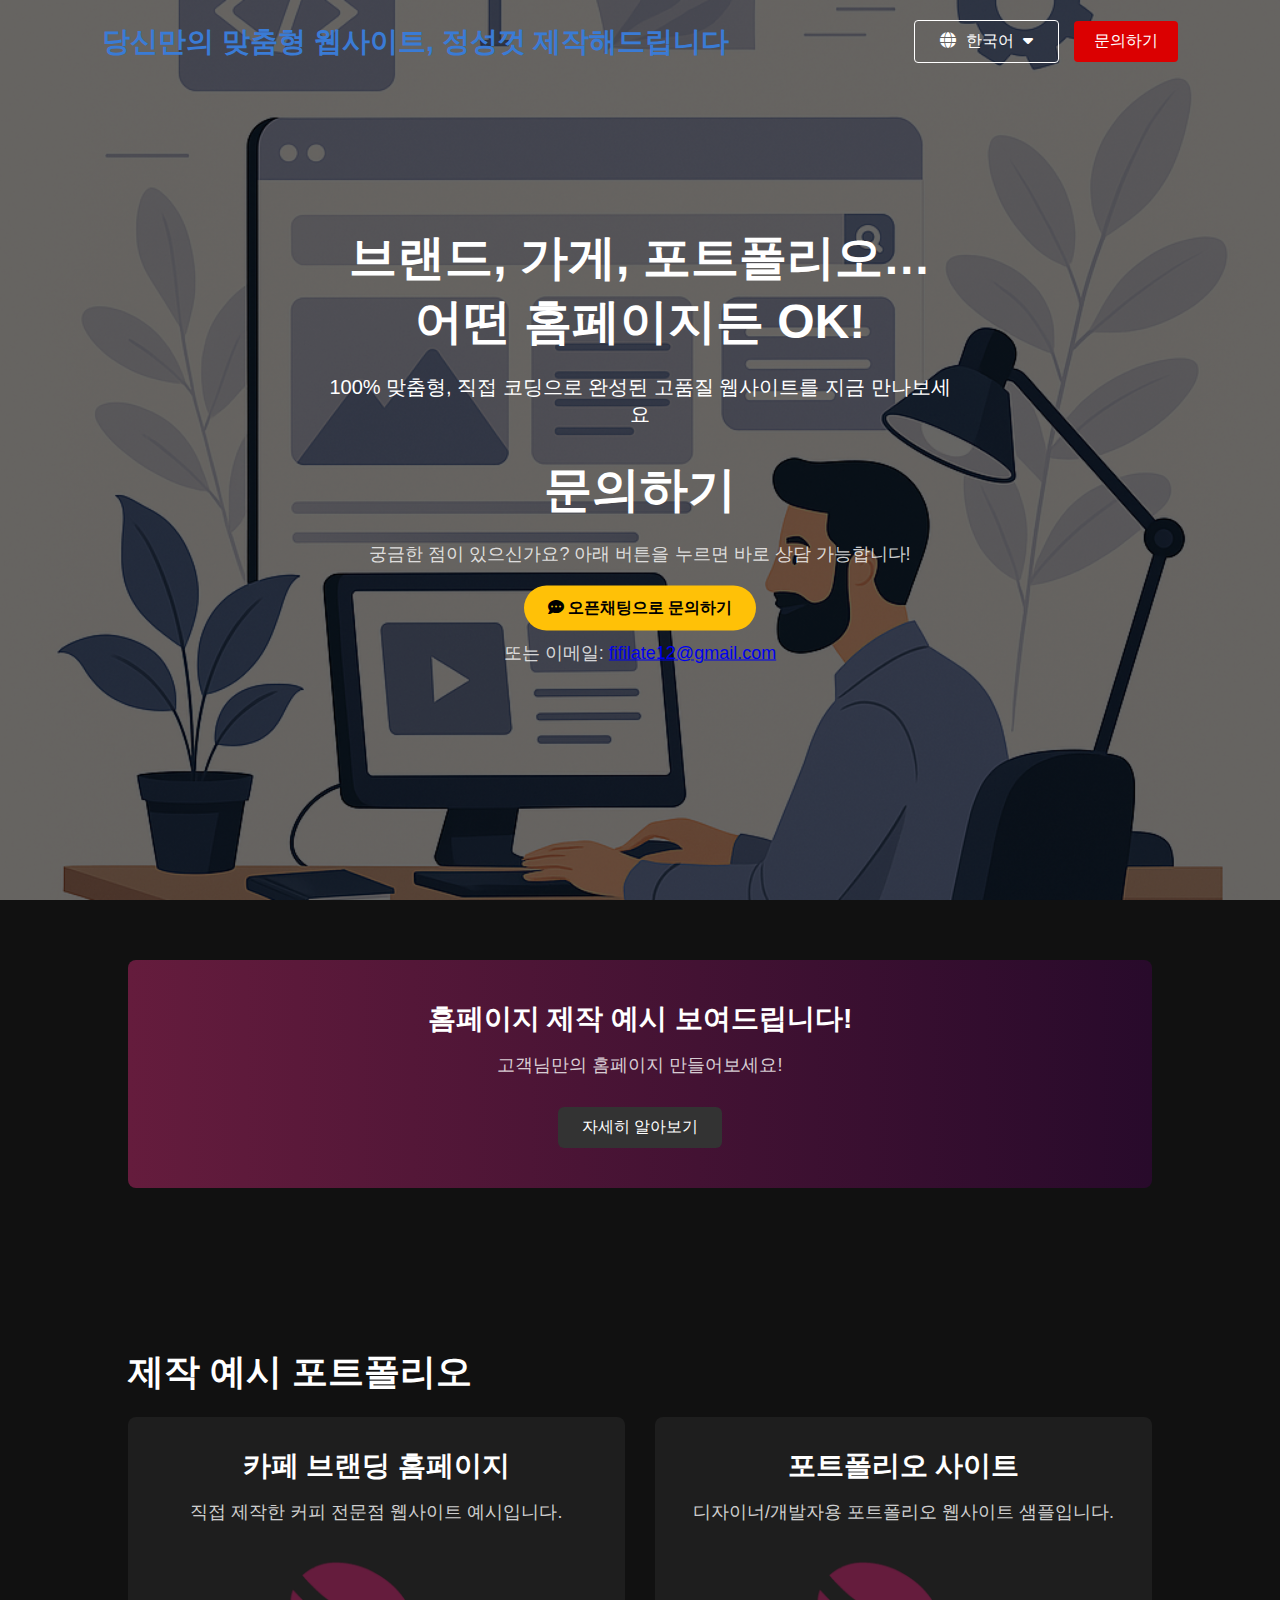
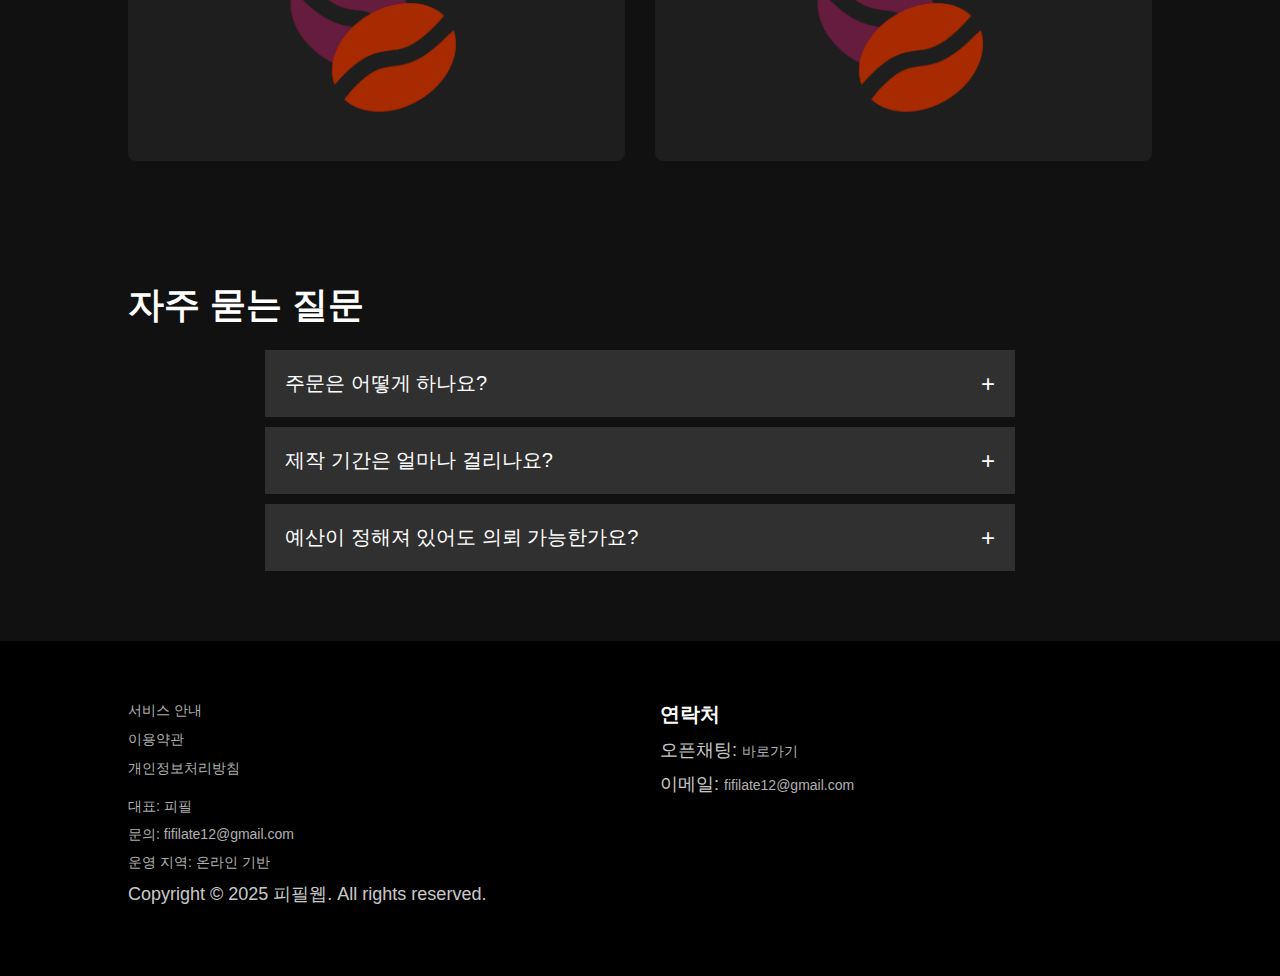
<file: index.html>
<!DOCTYPE html>
<html lang="ko">

<head>
    <meta charset="UTF-8">
    <meta name="viewport" content="width=device-width, initial-scale=1.0">
    <title>홈페이지 제작</title>
    <link rel="stylesheet" href="https://cdnjs.cloudflare.com/ajax/libs/font-awesome/6.4.0/css/all.min.css">
    <link rel="stylesheet" href="style.css">
</head>

<body>
    <header>
        <nav>
            <h1 class="logo">당신만의 맞춤형 웹사이트, 정성껏 제작해드립니다</h1>
            <div>
                <button class="lang"><i class="fa-solid fa-globe"></i> 한국어 <i
                        class="fa-solid fa-caret-down"></i></button>
                <button onclick="window.location.href='https://open.kakao.com/o/sSEMJyxh'">문의하기</button>
            </div>
        </nav>
        <div class="header-content">
            <h2>브랜드, 가게, 포트폴리오…<br> 어떤 홈페이지든 OK!</h2>
            <h3>100% 맞춤형, 직접 코딩으로 완성된 고품질 웹사이트를 지금 만나보세요</h3>
            <h2>문의하기</h2>
            <p>궁금한 점이 있으신가요? 아래 버튼을 누르면 바로 상담 가능합니다!</p>
            <a href="https://open.kakao.com/o/sSEMJyxh" class="chat-btn" target="_blank">
                <i class="fa-solid fa-comment-dots"></i> 오픈채팅으로 문의하기
            </a>
            <p style="margin-top:10px;">또는 이메일: <a href="mailto:fifilate12@gmail.com">fifilate12@gmail.com</a></p>
        </div>
    </header>

    <section id="banner">
        <div class="banner-content">
            <h3>홈페이지 제작 예시 보여드립니다!</h3>
            <p>고객님만의 홈페이지 만들어보세요!</p>
            <a href="#portfolio" class="btn-detail">자세히 알아보기</a>
        </div>
    </section>

    <section id="portfolio">
        <h2>제작 예시 포트폴리오</h2>
        <div class="portfolio-content">
            <div class="card">
                <h3>카페 브랜딩 홈페이지</h3>
                <p>직접 제작한 커피 전문점 웹사이트 예시입니다.</p>
                <img src="images/beans.png" alt="카페 예시 이미지">
            </div>
            <div class="card">
                <h3>포트폴리오 사이트</h3>
                <p>디자이너/개발자용 포트폴리오 웹사이트 샘플입니다.</p>
                <img src="images/beans.png" alt="포트폴리오 예시 이미지">
            </div>
        </div>
    </section>

    <section id="faq">
        <h2>자주 묻는 질문</h2>
        <ul class="accordion">
            <li>
                <input type="radio" name="accordion" id="faq1">
                <label for="faq1">주문은 어떻게 하나요?</label>
                <div class="content">
                    <p>오픈채팅으로 문의 주시면 친절히 안내해드립니다!</p>
                </div>
            </li>
            <li>
                <input type="radio" name="accordion" id="faq2">
                <label for="faq2">제작 기간은 얼마나 걸리나요?</label>
                <div class="content">
                    <p>간단한 홈페이지는 3~5일, 복잡한 구조는 상담 후 안내해드립니다.</p>
                </div>
            </li>
            <li>
                <input type="radio" name="accordion" id="faq3">
                <label for="faq3">예산이 정해져 있어도 의뢰 가능한가요?</label>
                <div class="content">
                    <p>예산에 맞춰 조율 가능하니, 부담 없이 문의 주세요!</p>
                </div>
            </li>
        </ul>
    </section>

    <footer>
        <div class="footer-content">
            <div class="col left">
                <ul class="footer-nav">
                    <li><a href="#" id="service-link">서비스 안내</a></li>
                    <li><a href="#" id="terms-link">이용약관</a></li>
                    <li><a href="#" id="privacy-link">개인정보처리방침</a></li>
                </ul>
                <div class="footer-info">
                    <p>대표: 피필</p>
                    <p>문의: fifilate12@gmail.com</p>
                    <p>운영 지역: 온라인 기반</p>
                </div>
            </div>
            <div class="col center">
                <h2>연락처</h2>
                <p>오픈채팅: <a href="https://open.kakao.com/o/sSEMJyxh">바로가기</a></p>
                <p>이메일: <a href="mailto:fifilate12@gmail.com">fifilate12@gmail.com</a></p>
            </div>
        </div>
        <div class="footer-legal">
            <p>Copyright &copy; 2025 피필웹. All rights reserved.</p>
        </div>
    </footer>

    <!-- 모달: 서비스 안내 -->
    <div id="service-modal" class="modal">
        <div class="modal-content">
            <span class="close">&times;</span>
            <h2>서비스 안내</h2>
            <p>본 사이트는 개인 맞춤형 홈페이지 제작 외주를 위한 포트폴리오 및 상담용입니다.</p>
            <p>제공 서비스: 간단한 소개 홈페이지, 포트폴리오, 브랜드 랜딩페이지 등</p>
            <p>작업 방식: 고객과의 협의를 통해 디자인 및 기능 범위를 정하고 진행합니다.</p>
            <p>결제 방식: 직접 협의 후 계좌 이체 또는 안전거래 플랫폼 이용</p>
        </div>
    </div>

    <!-- 모달: 이용약관 -->
    <div id="terms-modal" class="modal">
        <div class="modal-content">
            <span class="close">&times;</span>
            <h2>이용약관</h2>
            <p>1. 모든 작업은 사전 협의된 일정 및 범위 내에서 진행됩니다.</p>
            <p>2. 작업 중간 변경 사항은 추가 비용이 발생할 수 있습니다.</p>
            <p>3. 작업 완료 후에는 수정 요청이 제한됩니다 (기본 수정 1~2회 무료)</p>
            <p>4. 작업물은 상업적 용도로 사용 가능하나, 저작권은 협의에 따릅니다.</p>
            <p>5. 의뢰인의 요청으로 작업이 중단되는 경우, 착수금은 환불되지 않습니다.</p>
        </div>
    </div>

    <!-- 모달: 개인정보처리방침 -->
    <div id="privacy-modal" class="modal">
        <div class="modal-content">
            <span class="close">&times;</span>
            <h2>개인정보처리방침</h2>
            <p>1. 수집 항목: 이메일 주소</p>
            <p>2. 수집 목적: 문의 응대 및 서비스 안내</p>
            <p>3. 보유 기간: 수집일로부터 1년 이내 또는 고객 요청 시 즉시 파기</p>
            <p>4. 제3자 제공: 없음</p>
            <p>5. 개인정보 관리 책임자: 피필 (이메일: fifilate12@gmail.com)</p>
        </div>
    </div>

    <script>
        const modals = {
            "privacy-link": "privacy-modal",
            "service-link": "service-modal",
            "terms-link": "terms-modal"
        };

        Object.keys(modals).forEach(id => {
            document.getElementById(id).onclick = function (e) {
                e.preventDefault();
                document.getElementById(modals[id]).style.display = "block";
            };
        });

        document.querySelectorAll(".close").forEach(btn => {
            btn.onclick = function () {
                btn.parentElement.parentElement.style.display = "none";
            };
        });

        window.onclick = function (event) {
            document.querySelectorAll(".modal").forEach(modal => {
                if (event.target === modal) {
                    modal.style.display = "none";
                }
            });
        };
    </script>
</body>

</html>
</file>
<file: style.css>
/* 기본 스타일 */
* {
    margin: 0;
    padding: 0;
    box-sizing: border-box;
}

body {
    background-color: #111;
    color: #fff;
    font-family: 'Segoe UI', Tahoma, Geneva, Verdana, sans-serif;
}

section {
    padding: 60px 10%;
}

h2 {
    font-size: 36px;
    margin-bottom: 20px;
    font-weight: bold;
    color: #fff;
}

h3 {
    font-size: 28px;
    font-weight: 600;
    margin-bottom: 15px;
}

p {
    font-size: 18px;
    color: rgba(255, 255, 255, 0.8);
    margin-bottom: 10px;
}

/* 헤더 */
header {
    width: 100%;
    height: 100vh;
    background: linear-gradient(rgba(0,0,0,0.6), rgba(0,0,0,0.6)), url('images/coding.png') center/cover no-repeat;
    padding: 10px 8%;
    position: relative;
}

nav {
    display: flex;
    justify-content: space-between;
    align-items: center;
    padding: 10px 0;
}

.logo {
    font-size: 28px;
    color: #3a7bd5;
    font-weight: bold;
    cursor: pointer;
}

nav button {
    border: none;
    border-radius: 4px;
    padding: 10px 20px;
    font-size: 16px;
    margin-left: 10px;
    cursor: pointer;
    color: #fff;
}

nav .lang {
    background: transparent;
    border: 1px solid #fff;
}

nav .lang i {
    margin: 0 5px;
}

nav button:last-child {
    background-color: #db0001;
}

.header-content {
    position: absolute;
    top: 50%;
    left: 50%;
    transform: translate(-50%, -50%);
    text-align: center;
    max-width: 700px;
}

.header-content h2 {
    font-size: 48px;
    margin-bottom: 20px;
}

.header-content h3 {
    font-size: 20px;
    font-weight: 400;
    margin-bottom: 30px;
}

.chat-btn {
    display: inline-block;
    background-color: #ffc107;
    color: black;
    font-weight: bold;
    padding: 12px 24px;
    border-radius: 30px;
    text-decoration: none;
    margin-top: 10px;
    transition: background-color 0.3s;
}

.chat-btn:hover {
    background-color: #ffb100;
}

/* 배너 영역 */
.banner-content {
    background: linear-gradient(to right, #651c3d, #280a2b);
    border-radius: 8px;
    padding: 40px;
    margin-bottom: 40px;
    text-align: center;
}

.btn-detail {
    display: inline-block;
    background-color: #333;
    color: #fff;
    font-weight: 500;
    padding: 10px 24px;
    border-radius: 6px;
    text-decoration: none;
    margin-top: 20px;
    transition: 0.3s;
}

.btn-detail:hover {
    background-color: #555;
}

/* 포트폴리오 카드 */
.portfolio-content {
    display: flex;
    flex-wrap: wrap;
    gap: 30px;
}

.card {
    background: #1e1e1e;
    border-radius: 8px;
    padding: 30px;
    flex: 1;
    min-width: 280px;
    transition: transform 0.3s;
    text-align: center;
}

.card:hover {
    transform: translateY(-5px);
}

.card img {
    width: 100%;
    max-width: 200px;
    margin-top: 20px;
    border-radius: 6px;
}

/* FAQ */
.accordion {
    max-width: 750px;
    margin: auto;
}

.accordion li {
    list-style: none;
    margin-bottom: 10px;
}

.accordion label {
    display: block;
    background: #303030;
    padding: 20px;
    cursor: pointer;
    font-size: 20px;
    position: relative;
}

.accordion label::after {
    content: '+';
    position: absolute;
    right: 20px;
    font-size: 24px;
    transition: 0.3s;
}

.accordion input[type="radio"] {
    display: none;
}

.accordion .content {
    background: #3b3b3b;
    max-height: 0;
    overflow: hidden;
    padding: 0 20px;
    transition: 0.3s ease;
}

.accordion input:checked + label + .content {
    max-height: 300px;
    padding: 20px;
}

.accordion input:checked + label::after {
    transform: rotate(45deg);
}

/* 푸터 */
footer {
    background-color: #000;
    padding: 60px 10%;
}

.footer-content {
    display: flex;
    flex-wrap: wrap;
    gap: 40px;
}

.footer-content .col {
    flex: 1;
    min-width: 220px;
}

.footer-nav {
    list-style: none;
    padding: 0;
    margin-bottom: 20px;
}

.footer-nav li {
    margin-bottom: 10px;
}

.footer-nav a,
.footer-info p,
footer a {
    color: rgba(255, 255, 255, 0.7);
    font-size: 14px;
    text-decoration: none;
}

footer a:hover {
    text-decoration: underline;
}

footer h2 {
    font-size: 20px;
    margin-bottom: 10px;
    color: #fff;
}

.socials {
    display: flex;
    gap: 10px;
    margin-top: 10px;
}

.socials a {
    color: rgba(255, 255, 255, 0.7);
    font-size: 18px;
    transition: color 0.2s;
}

.socials a:hover {
    color: #fff;
}

footer .copyright {
    margin-top: 40px;
    text-align: center;
    color: rgba(255, 255, 255, 0.5);
    font-size: 13px;
}

.modal {
  display: none;
  position: fixed;
  z-index: 999;
  left: 0;
  top: 0;
  width: 100%;
  height: 100%;
  overflow: auto;
  background-color: rgba(0, 0, 0, 0.6);
}

.modal-content {
  background-color: #1e1e1e;
  margin: 10% auto;
  padding: 30px;
  border: 1px solid #444;
  width: 90%;
  max-width: 600px;
  color: white;
  border-radius: 10px;
  line-height: 1.6;
  font-size: 16px;
}

.close {
  color: #aaa;
  float: right;
  font-size: 28px;
  font-weight: bold;
  cursor: pointer;
}

.close:hover {
  color: #fff;
}
.modal {
  display: none;
  position: fixed;
  z-index: 999;
  left: 0;
  top: 0;
  width: 100%;
  height: 100%;
  overflow: auto;
  background-color: rgba(0, 0, 0, 0.6);
}

.modal-content {
  background-color: #1e1e1e;
  margin: 10% auto;
  padding: 30px;
  border: 1px solid #444;
  width: 90%;
  max-width: 600px;
  color: white;
  border-radius: 10px;
  line-height: 1.6;
  font-size: 16px;
  position: relative;
  box-shadow: 0 0 20px rgba(0,0,0,0.5);
}

.modal-content h2 {
  margin-bottom: 20px;
  font-size: 24px;
  border-bottom: 1px solid rgba(255,255,255,0.2);
  padding-bottom: 10px;
}

.modal-content p {
  margin-bottom: 10px;
  color: rgba(255,255,255,0.9);
}

.close {
  color: #aaa;
  position: absolute;
  top: 10px;
  right: 20px;
  font-size: 28px;
  font-weight: bold;
  cursor: pointer;
}

.close:hover {
  color: #fff;
}


@media (max-width: 768px) {
    .header-content h2 {
        font-size: 36px;
    }
    .header-content h3 {
        font-size: 18px;
    }
    .footer-content {
        flex-direction: column;
    }
    .portfolio-content {
        flex-direction: column;
    }
}
</file>
